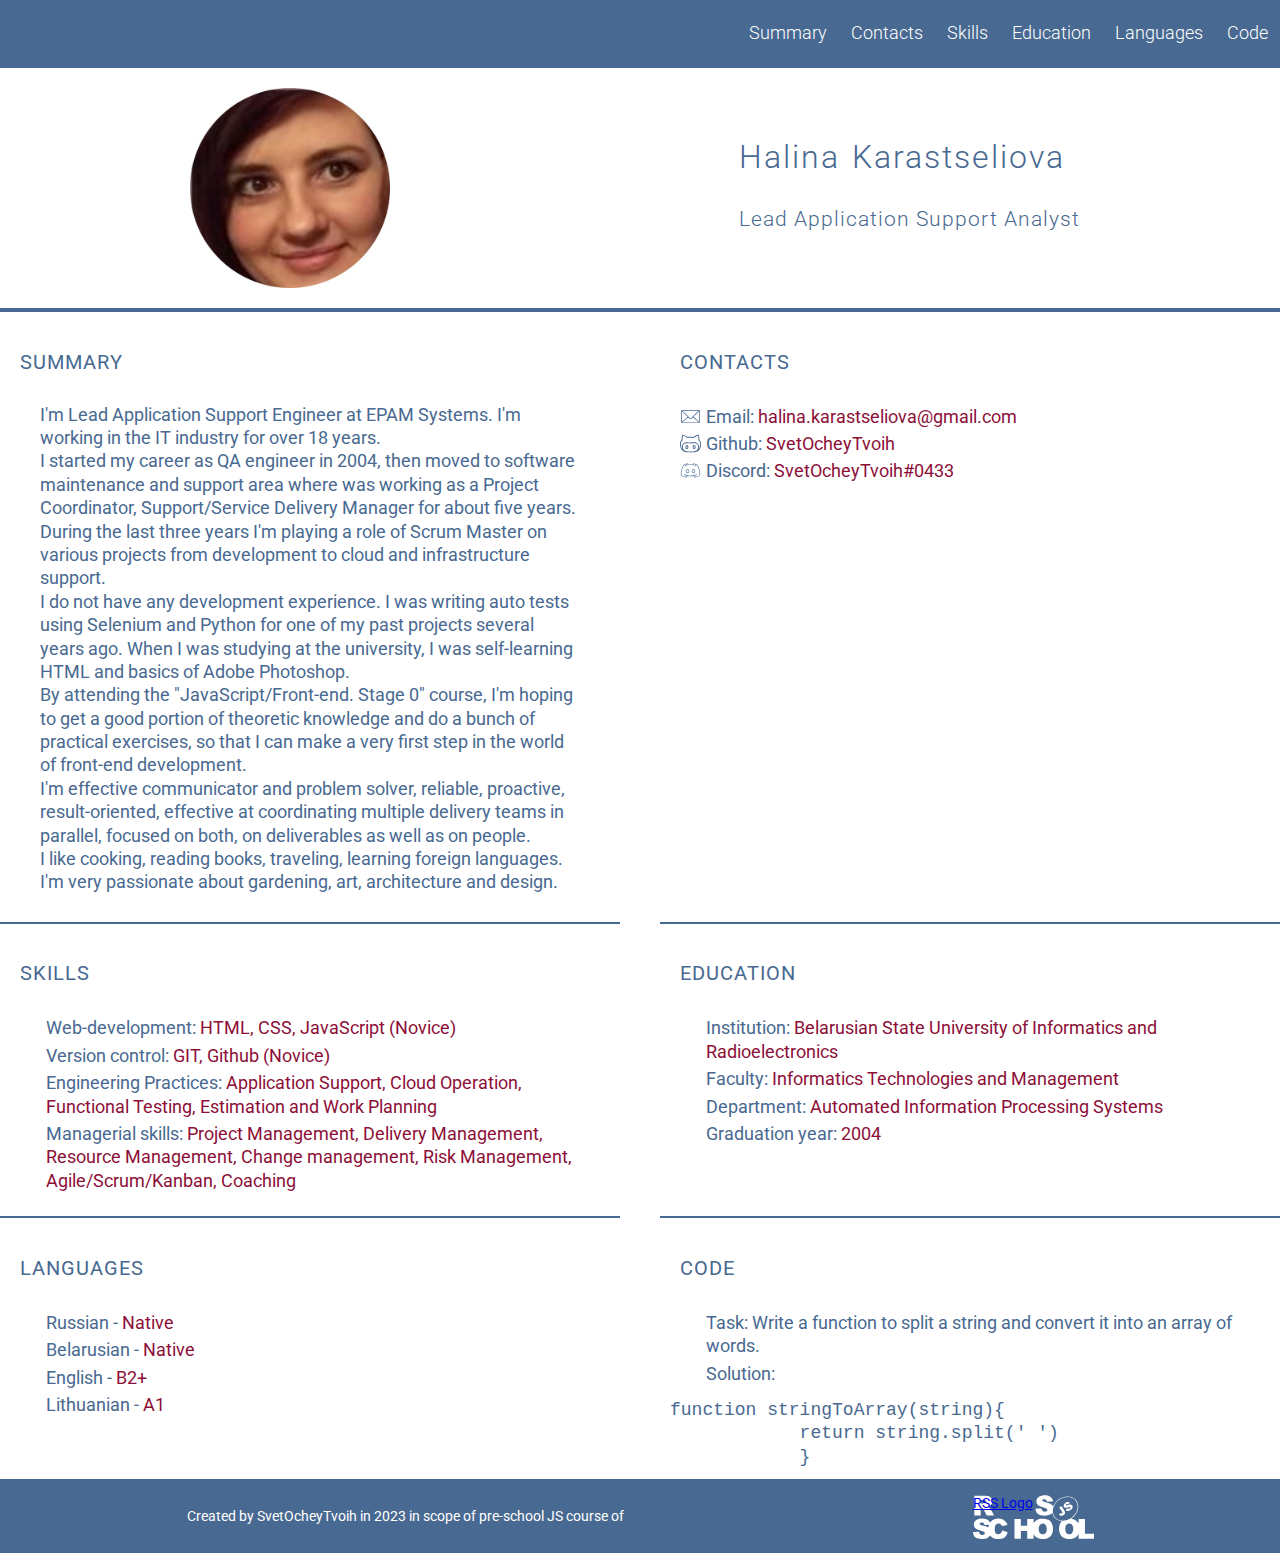
<file: index.html>
<!DOCTYPE html>
<html lang="en">
<head>
    <meta charset="UTF-8">
    <meta name="viewport" content="width=device-width,initial-scale=1.0">
    <title>Halina's CV</title>
    <link rel="stylesheet" href="./style.css">
    <link rel="icon" href="favicon.ico">
    <link rel="preconnect" href="https://fonts.gstatic.com">
    <link href="https://fonts.googleapis.com/css2?family=Roboto:wght@100;300;400;500;700&display=swap" rel="stylesheet">
</head>
<body>
    <header class="header">
        <div class="container header-container">
          <nav class="nav">
            <ul class="nav-list">
              <li class="nav-item"><a href="#summary" class="nav-link">Summary</a></li>
              <li class="nav-item"><a href="#contacts" class="nav-link">Contacts</a></li>
              <li class="nav-item"><a href="#skills" class="nav-link">Skills</a></li>
              <li class="nav-item"><a href="#education" class="nav-link">Education</a></li>
              <li class="nav-item"><a href="#languages" class="nav-link">Languages</a></li>
              <li class="nav-item"><a href="#code" class="nav-link">Code</a></li>
            </ul>
          </nav>
        </div>
      </header>
    <main class="main">
        <div class="container main-container">
          <section class="section-profile" id="profile">
            <img src="./img/Halina_photo_500x500.jpg" width="200" height="200" alt="Halina's photo" class="section-profile-logo">
            <div class="section-profile-title">
                <h1 class="main-title">Halina Karastseliova</h1>
                <h3 class="section-subtitle">Lead Application Support Analyst</h3>
            </div>
          </section>
          <section class="section" id="summary">
            <h2 class="section-title">Summary</h2>
            <div class="section-summary">
                <p>I'm Lead Application Support Engineer at EPAM Systems. I'm working in the IT industry for over 18 years.
                    <br>
                    I started my career as QA engineer in 2004, then moved to software maintenance and support area where was working as a Project Coordinator, Support/Service Delivery Manager for about five years.
                    <br>
                    During the last three years I'm playing a role of Scrum Master on various projects from development to cloud and infrastructure support.
                    <br>
                    I do not have any development experience. I was writing auto tests using Selenium and Python for one of my past projects several years ago. When I was studying at the university, I was self-learning HTML and basics of Adobe Photoshop.
                    <br>
                    By attending the "JavaScript/Front-end. Stage 0" course, I'm hoping to get a good portion of theoretic knowledge and do a bunch of practical exercises, so that I can make a very first step in the world of front-end development.
                    <br>
                    I'm effective communicator and problem solver, reliable, proactive, result-oriented, effective at coordinating multiple delivery teams in parallel, focused on both, on deliverables as well as on people.
                    <br>
                    I like cooking, reading books, traveling, learning foreign languages. I'm very passionate about gardening, art, architecture and design.
                </p>
            </div>
            </section>
            <section class="section" id="contacts">
                <h2 class="section-title">Contacts</h2>
                <ul class="section-list">
                    <li class="section-item contacts-item">
                        Email: <a href="mailto:halina.karastseliova@gmail.com" class="contact-link" title="Email">halina.karastseliova@gmail.com</a>
                    </li>
                    <li class="section-item contacts-item">
                        Github: <a href="https://github.com/SvetOcheyTvoih" class="contact-link" title="GitHub">SvetOcheyTvoih</a>
                    </li>
                    <li class="section-item contacts-item">
                        Discord: <a href="https://discord.com/invite/zUr7wWYPXE" class="contact-link" title="Discord">SvetOcheyTvoih#0433</a>
                    </li>
                </ul>
              </section>
            <section class="section" id="skills">
                <h2 class="section-title">Skills</h2>
                <ul class="section-list">
                    <li class="section-item">Web-development: <span>HTML, CSS, JavaScript (Novice)</span>
                    </li>
                    <li class="section-item">Version control: <span>GIT, Github (Novice)</span>
                    </li>
                    <li class="section-item">Engineering Practices: <span>Application Support, Cloud Operation, Functional Testing, Estimation and Work Planning</span>
                    </li>
                    <li class="section-item">Managerial skills: <span> Project Management, Delivery Management, Resource Management, Change management, Risk Management, Agile/Scrum/Kanban, Coaching</span>
                    </li>
                </ul>
            </section>
            <section class="section section-education" id="education">
                <h2 class="section-title">Education</h2>
                <ul class="section-list">
                    <li class="section-item">Institution:<span> Belarusian State University of Informatics and Radioelectronics</span>
                    </li>
                    <li class="section-item">Faculty:<span> Informatics Technologies and Management</span>
                    </li>
                    <li class="section-item">Department:<span> Automated Information Processing Systems</span>
                    </li>
                    <li class="section-item">Graduation year:<span> 2004</span>
                    </li>
                </ul>
            </section>
            <section class="section section-languages" id="languages">
                <h2 class="section-title">Languages</h2>
                    <ul class="section-list">
                    <li class="section-item">Russian - <span>Native</span>
                    </li>
                    <li class="section-item">Belarusian - <span>Native</span>
                    </li>
                    <li class="section-item">English - <span>B2+</span>
                    </li>
                    <li class="section-item">Lithuanian - <span>A1</span>
                    </li>
                </ul>
            </section>
            <section class="section section-code" id="code">
                <h2 class="section-title">Code</h2>
                    <ul class="section-list">
                        <li class="section-item">Task: Write a function to split a string and convert it into an array of words.</li>
                        <li class="section-item">Solution:</li>
                    </ul>
                    <pre class="pre"><code>function stringToArray(string){
            return string.split(' ')
            }</code></pre>
            </section>
        </div>
    </main>
    <footer class="footer">
        <div class="container footer-container">
            <div>Created by <a href="https://github.com/SvetOcheyTvoih" class="footer-link">SvetOcheyTvoih</a> in 2023 in scope of pre-school JS course of</div>
            <a href="https://rs.school/js/" class="rss-footer-logo">RSS Logo</a>
        </div>
    </footer>
</body>
</html>
</file>
<file: style.css>
* {
  box-sizing: border-box;
}
html {
  scroll-behavior: smooth; 
}
body {
  display: flex;
  flex-direction: column;
  justify-content: space-between;
  min-width: 320px;
  min-height: 100vh;
  margin: 0;
  padding: 0;
  font-family: 'Roboto', sans-serif;
  font-size: 18px;
  font-weight: 400;
  line-height: 1.3;
  color: #486991;
}
.main {
  margin-bottom: auto;
}
.main-container {
  display: flex;
  flex-wrap: wrap;
  justify-content: space-between;
}
.container {
  max-width: 1440px;
  margin: 0 auto;
  min-height: 50px;
}
.header {
  background-color: #486991;
}
.nav-list {
  display: flex;
  justify-content: flex-end;
  align-items: center;
  list-style: none;
}
.nav-link {
  position: relative;
  padding: 0 12px;
  font-size: 18px;
  font-weight: 300;
  line-height: 30px;
  color: #fff; 
  transition: .3s; 
  cursor: pointer
}
.nav-item a {
  text-decoration: none;  
  transition: color 0.5s;
  transition: font-size 0.5s;
  color: #fff;
}
.nav-item a:hover {
  color: #0b3567;
  font-size: 24px;
}
.section-profile {
  display: flex;
  justify-content: space-around;
  width: 100%;
  padding: 20px 20px 20px;
  border-bottom: 4px solid #486991;
}
.section-profile-title {
   display: flex;
   flex-direction: column;
   justify-content: center;
   align-content: center;
   text-align: left;
}
.main-title {
  position: relative;
  padding: 10px;
  margin-bottom: 2px;
  font-size: 32px;
  font-weight: 300;
  line-height: 30px;
  word-spacing: 2px;
  letter-spacing: 2px;
  color: #486991;
}
.section {
  width: calc(50% - 20px);
  padding: 10px;
  padding-bottom:10px;
  border-bottom: 2px solid #486991;
}
.section-title {
  padding: 10px;
  margin-bottom: 10px;
  font-size: 20px;
  font-weight: 400;
  letter-spacing: 1px;
  text-transform: uppercase;
  color: #486991;
}
.section-subtitle {
  padding: 10px;
  margin-top: 10px;
  line-height: 30px;
  font-weight: 300;
  letter-spacing: 1px;
  color: #486991;
}
.section-profile-logo {
  width: 200px;
  height: 200px;
}
.section-item {
  position: relative;
  padding: 0;
  margin: 0;
  margin-bottom: 4px;
  padding-left: 26px;
  list-style: none;
}
.section-list{
  margin: 0;
  padding: 10px;  
  list-style: none;
}
.section-summary {
  margin: 0;
  padding: 0 30px; 
  list-style: none;
}
.section-item span {
  color: #8c0f38;
}
.section-languages,
.section-code {
  border-bottom: 0;
}
.contacts-item:before {
  content: "";
  position: absolute;
  top: 1px;
  left: 0px;
  width: 24px;
  height: 24px; 
  background-size: contain;
  background-repeat: no-repeat;
}
.contacts-item:nth-child(1):before {
  top: 1px;
  left: 0px;
  width: 21px;
  height: 21px;
  background-image:url("./img/logo_email.svg");
}
.contacts-item:nth-child(2):before {
  top: 1px;
  left: 0px;
  width: 21px;
  height: 21px;
  background-image:url("./img/logo_git.svg");
}
.contacts-item:nth-child(3):before {
  top: 1px;
  left: 0px;
  width: 21px;
  height: 21px;
  background-image:url("./img/logo_disc.svg");
}
.contact-link {
  text-decoration: none;
  transition: color 0.5s;
color: #8c0f38;
}
.contact-link:hover{
color: #486991;
}
.pre {
  padding: 0;
  margin: 0;
}
.footer {
  background-color:#486991;
  padding: 12px;
  font-size: 14px;
}
.footer-container {
  display: flex;
  justify-content: space-around;
  align-items: center;
  margin: 0 auto;
  color: #fff;
}
.footer-link {
  line-height: 45px;
  text-decoration: none;  
  transition: color 0.5s;
  transition: font-size 0.5s;
  color: #fff;
}
.footer-link:hover {
  color: #0b3567;
  font-size: 18px;
}
.rss-footer-logo {
  width: 121px;
  height: 45px;
  background-image: url("./img/logo_rss.svg");
  background-size: contain;
  background-repeat: no-repeat;
}
@media (max-width: 768px) {
  .section {
    width: 100%;
  }
}
</file>
